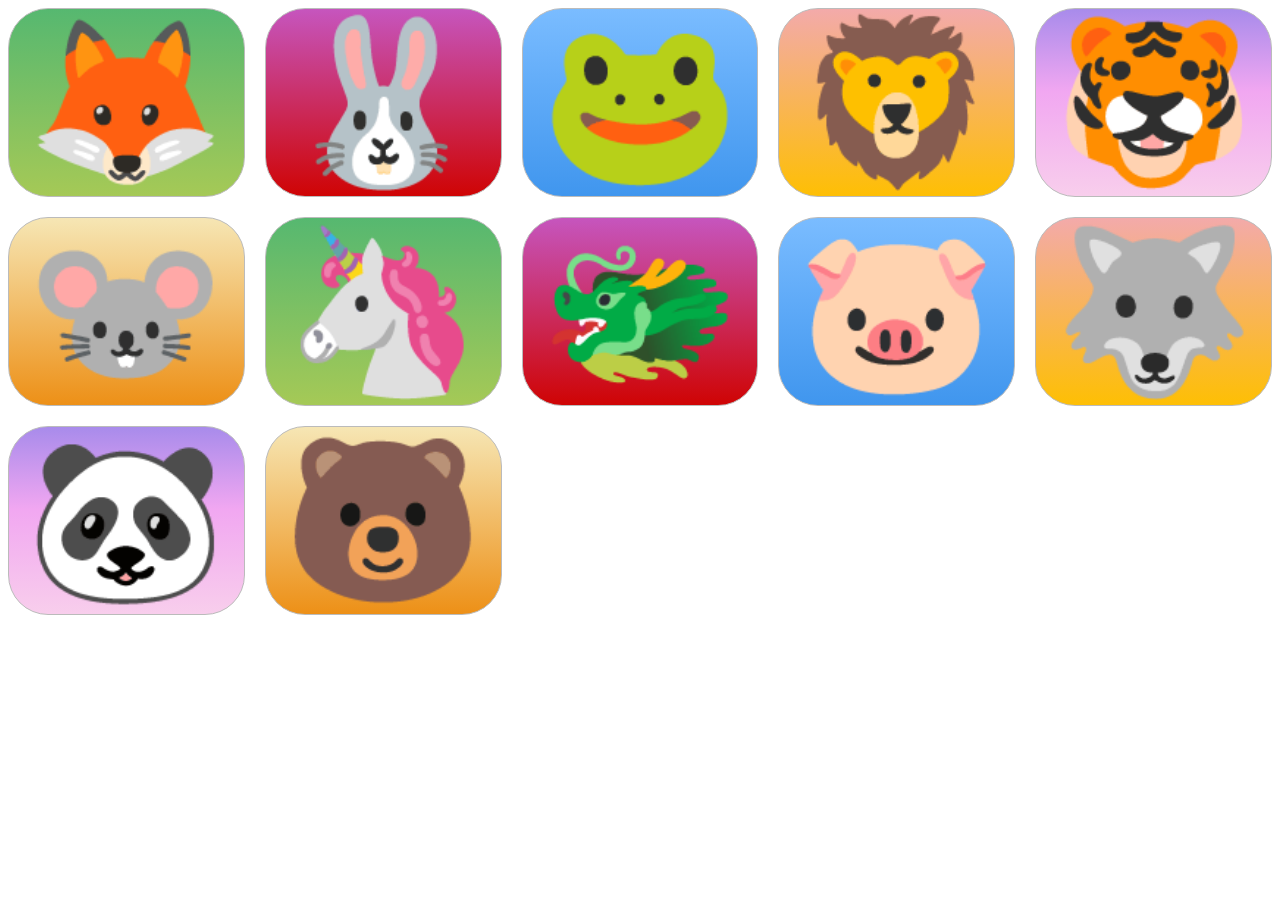
<file: HTML + CSS/files/index.html>
<!DOCTYPE html>
<html>
<head>
  <!-- the below meta tag is default in most modern browsers. however if you have an
  older browser, the emojis may not show up properly. In which case you need this meta
  tag. Read more here: https://teamtreehouse.com/community/meta-charsetutf8-what-does-this-mean-or-what-does-it-do-i-deleted-it-from-the-code-and-nothing-changed -->
  <meta charset="utf-8" >  
  <title>Grid Master</title>
  <link rel="stylesheet" type="text/css" href="./style.css">
</head>
<body>
  <div class="container">
    <div class="zone green">🦊</div>
    <div class="zone red">🐰</div>
    <div class="zone blue">🐸</div>
    <div class="zone yellow">🦁</div>
    <div class="zone purple">🐯</div>
    <div class="zone brown">🐭</div>
    <div class="zone green">🦄</div>
    <div class="zone red">🐲</div>
    <div class="zone blue">🐷</div>
    <div class="zone yellow">🐺</div>
    <div class="zone purple">🐼</div>
    <div class="zone brown">🐻</div>
  </div>
</body>
</html>
</file>
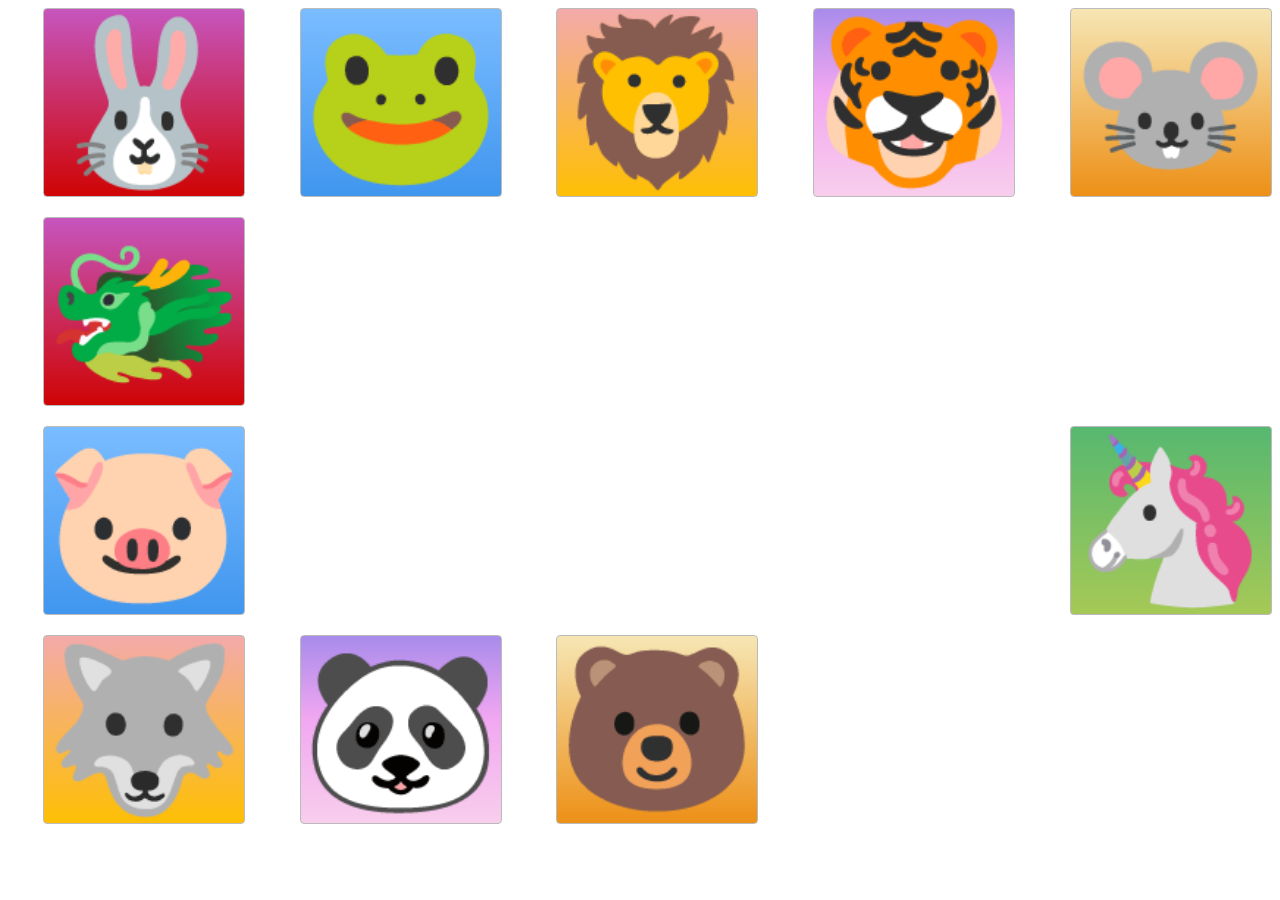
<file: HTML + CSS/files2/index.html>
<!DOCTYPE html>
<html>
<head>
  <title>Grid Master</title>
  <link rel="stylesheet" type="text/css" href="./style.css">
</head>
<body>
  <div class="container">
    <div class="zone green">🦊</div>
    <div class="zone red">🐰</div>
    <div class="zone blue">🐸</div>
    <div class="zone yellow">🦁</div>
    <div class="zone purple">🐯</div>
    <div class="zone brown">🐭</div>
    <div class="zone green">🦄</div>
    <div class="zone red">🐲</div>
    <div class="zone blue">🐷</div>
    <div class="zone yellow">🐺</div>
    <div class="zone purple">🐼</div>
    <div class="zone brown">🐻</div>
  </div>
</body>
</html>
</file>
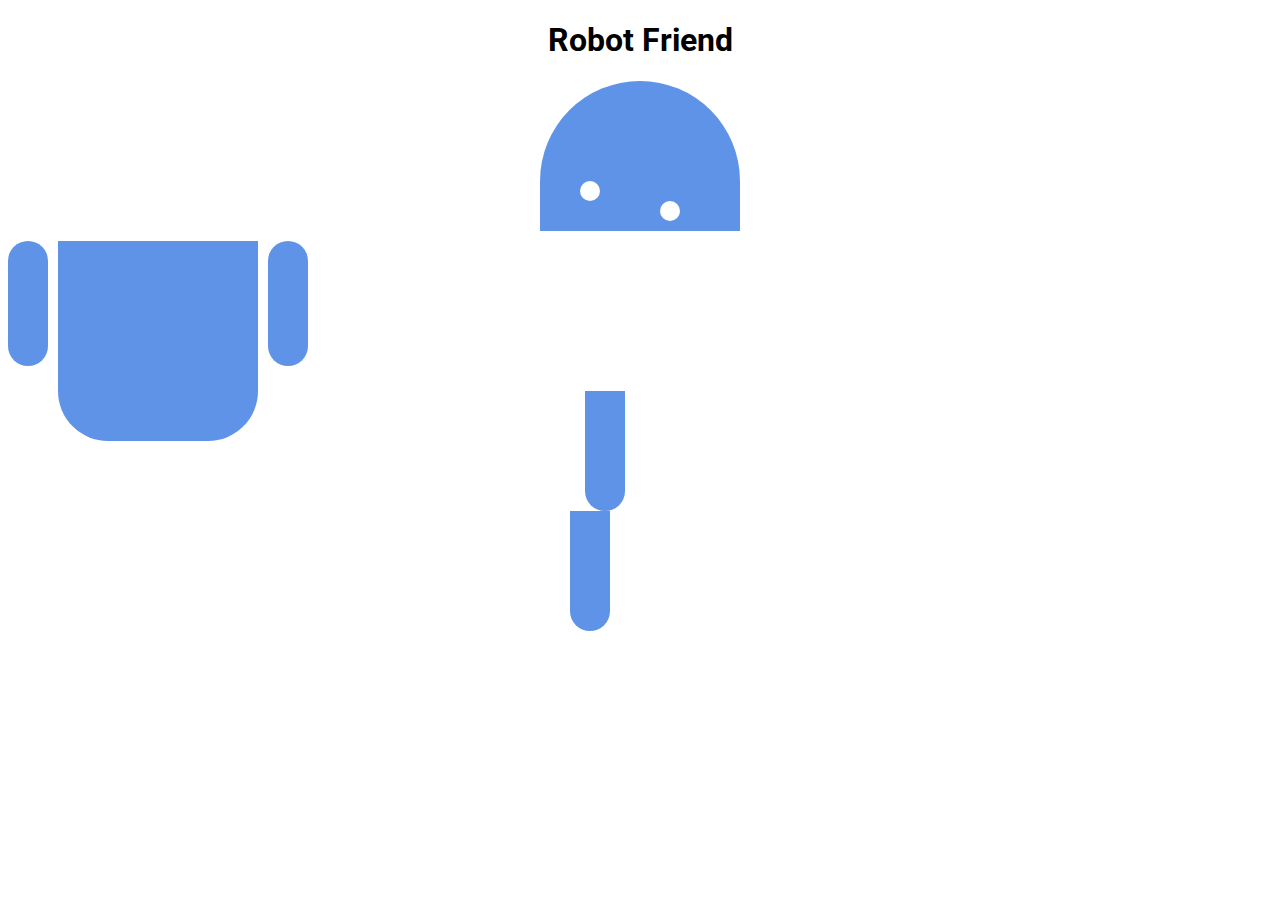
<file: HTML + CSS/Robot/index.html>
<!DOCTYPE html>
<html>
<head>
	<title>RoboPage</title>
	<link rel="stylesheet" type="text/css" href="style.css">
	<link href="https://fonts.googleapis.com/css?family=Roboto" rel="stylesheet">
</head>
<body>
	<h1>Robot Friend</h1>
	<div class="robots">
		<div class="android"> 
			<div class="head"> 
				<div class="eyes"> 
					<div class="left_eye"></div> 
					<div class="right_eye"></div>
				</div> 
			</div> 
			<div class="upper_body"> 
				<div class="left_arm"></div> 
				<div class="torso"></div> 
				<div class="right_arm"></div> 
			</div> 
			<div class="lower_body"> 
				<div class="left_leg"></div> 
				<div class="right_leg"></div> 
			</div> 
		</div>
	</div>
</body>
</html>
</file>
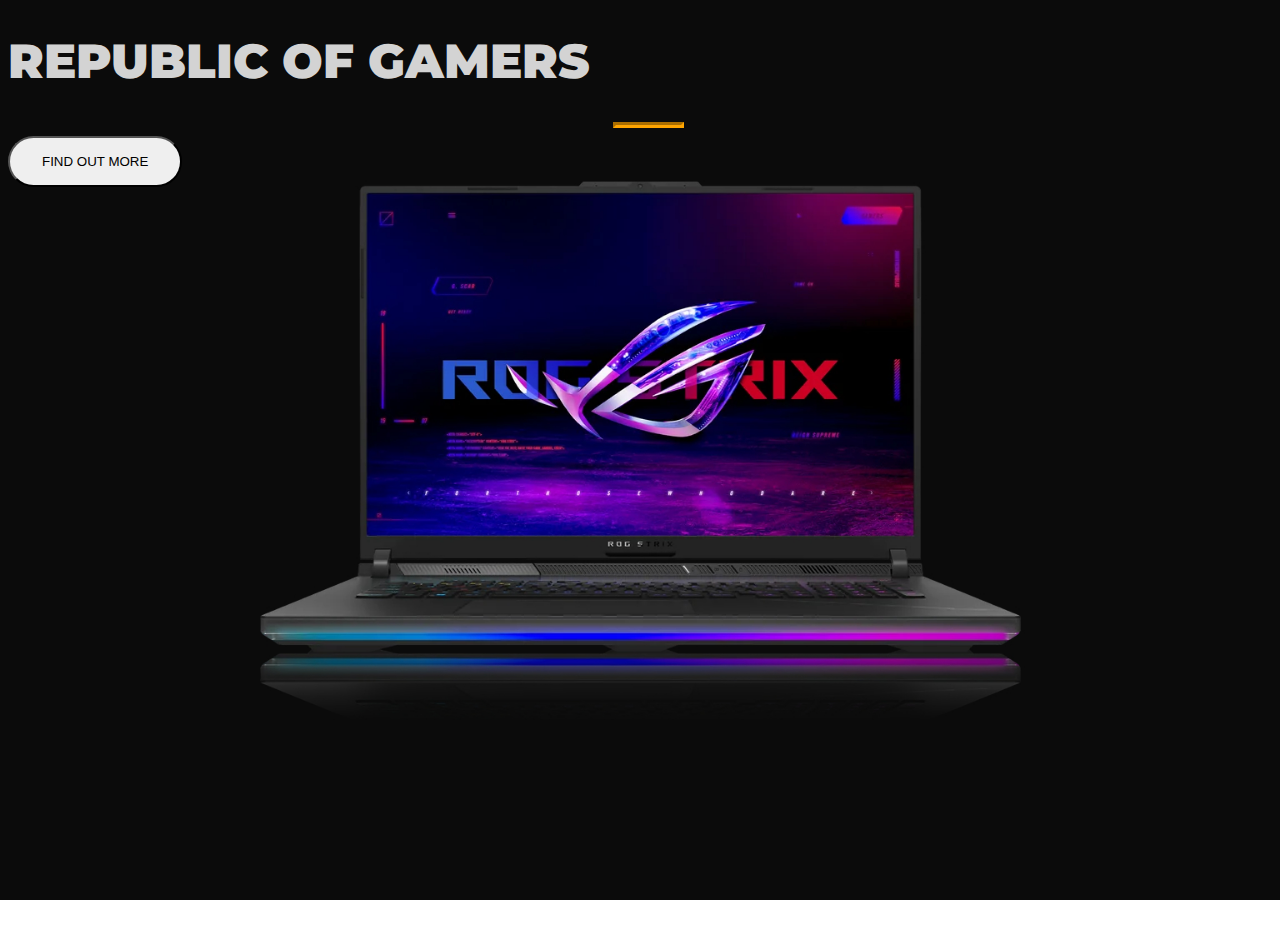
<file: HTML + CSS/startup_files/index.html>
<!DOCTYPE html>
<html>
  <head>
    <title>Startup</title>
    <meta charset="utf-8">
    <meta name="viewport" content="width=device-width, initial-scale=1, shrink-to-fit=no">
    <link rel="preconnect" href="https://fonts.googleapis.com">
    <link rel="preconnect" href="https://fonts.gstatic.com" crossorigin>
    <link href="https://fonts.googleapis.com/css2?family=Montserrat&display=swap" rel="stylesheet">
    <link href="https://cdn.jsdelivr.net/npm/bootstrap@5.3.1/dist/css/bootstrap.min.css" rel="stylesheet" integrity="sha384-4bw+/aepP/YC94hEpVNVgiZdgIC5+VKNBQNGCHeKRQN+PtmoHDEXuppvnDJzQIu9" crossorigin="anonymous">
    <link href="style.css" rel="stylesheet">
  </head>
  <body>
    <div class="container d-flex align-items-end h-100 m-50">
      <div class="row col-lg-12">
        <header class="text-center">
          <h1 class="text-uppercase"><strong>REPUBLIC OF GAMERS</strong></h1>
        </header>
        <section class="text-center col-lg-12">
          <hr>
          <a href="https://rog.asus.com/in/"><button class="btn btn-warning btn-xl">Find Out More</button></a>
        </section>
        <hr id="padding-btm">
      </div>
    </div>
    <script src="https://cdn.jsdelivr.net/npm/bootstrap@5.3.1/dist/js/bootstrap.bundle.min.js" integrity="sha384-HwwvtgBNo3bZJJLYd8oVXjrBZt8cqVSpeBNS5n7C8IVInixGAoxmnlMuBnhbgrkm" crossorigin="anonymous"></script>
  </body>
</html>
</file>
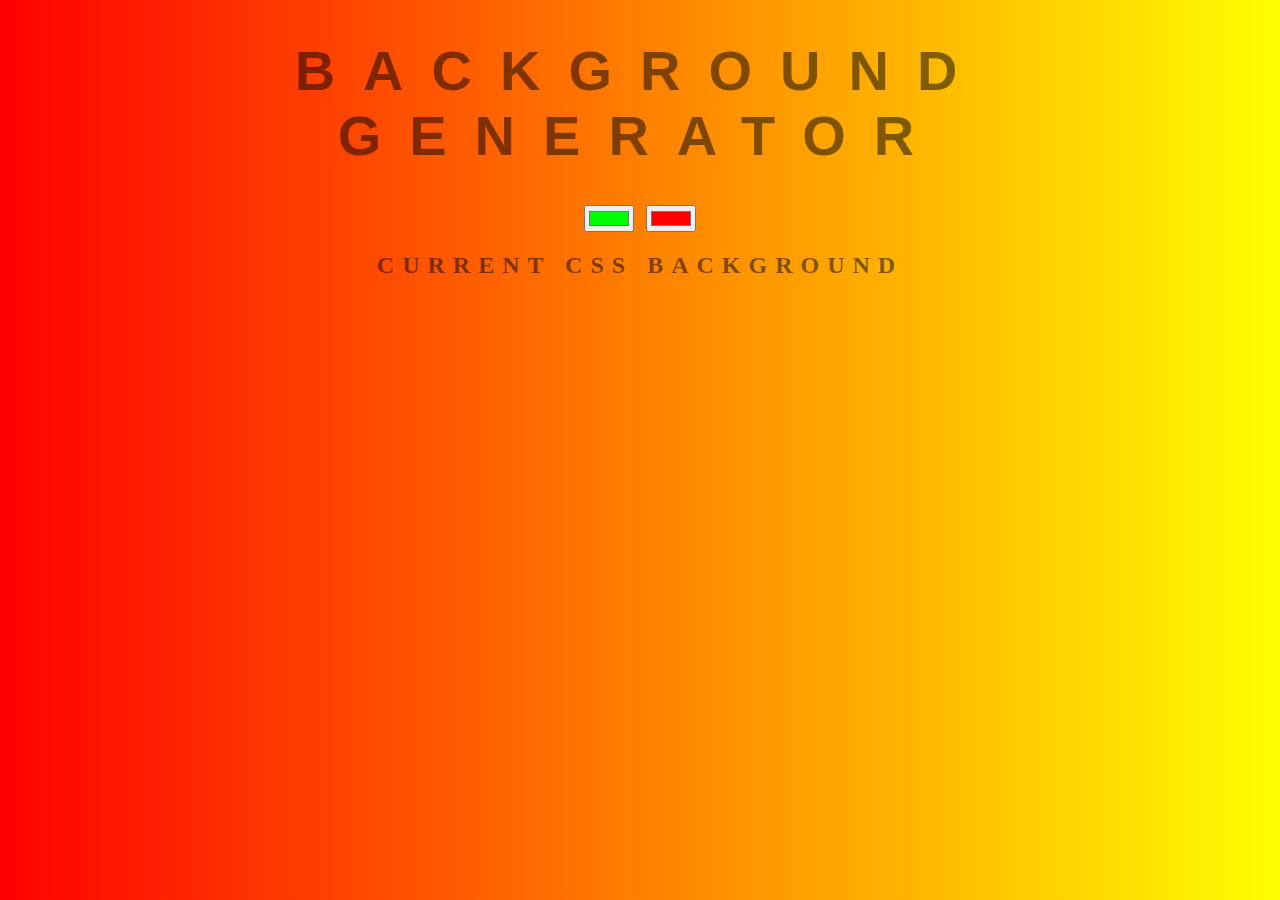
<file: JS/backgroundgenerator/index.html>
<!DOCTYPE html>
<html>
<head>
	<title>Gradient Background</title>
	<link rel="stylesheet" type="text/css" href="style.css">
</head>
<body id="gradient">
	<h1>Background Generator</h1>
	<input class="color1" type="color" name="color1" value="#00ff00">
	<input class="color2" type="color" name="color2" value="#ff0000">
	<h2>Current CSS Background</h2>
	<h3></h3>
	<script type="text/javascript" src="script.js"></script>
</body>
</html>
</file>
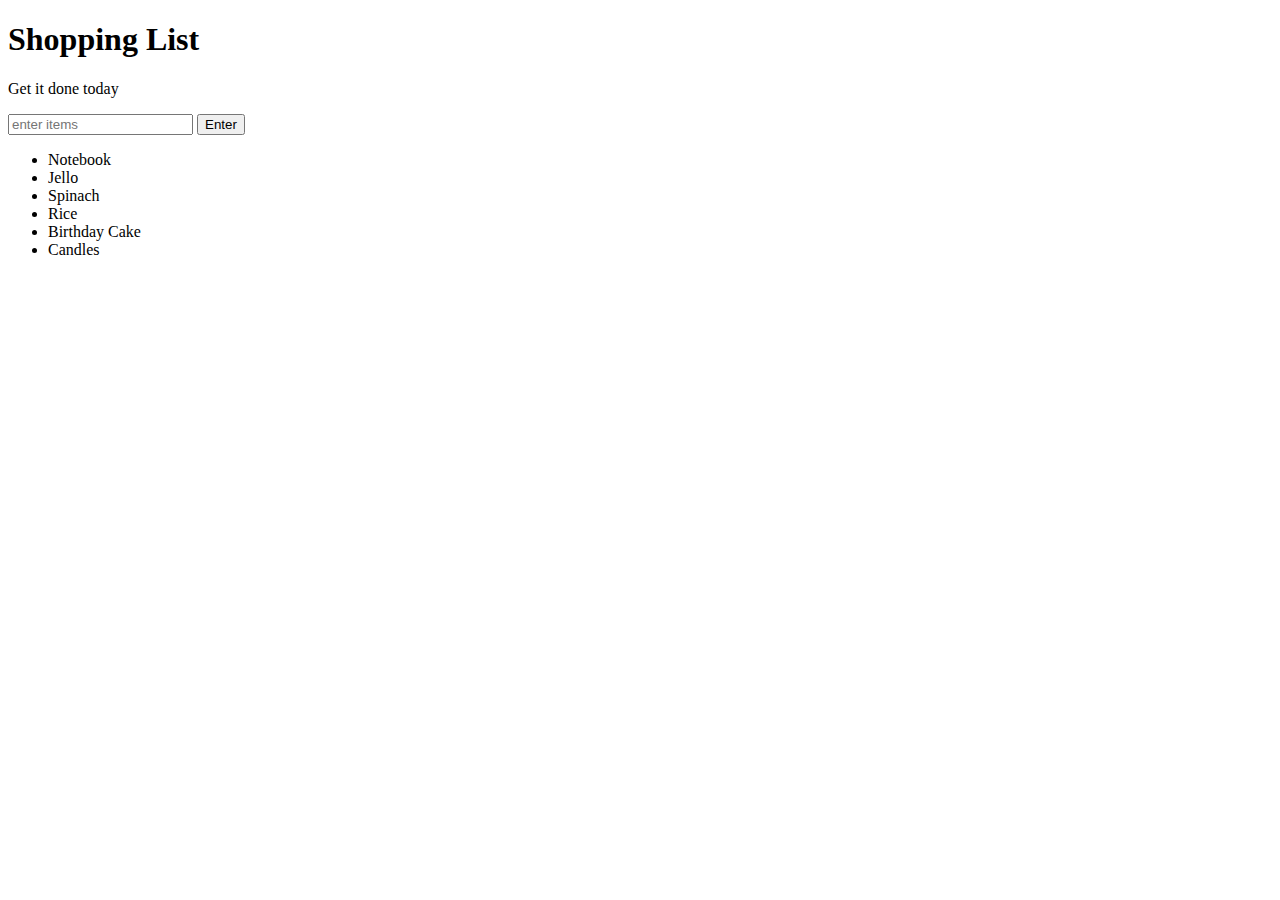
<file: JS/domevents/index.html>
<!DOCTYPE html>
<html>
<head>
	<title>Javascript + DOM</title>
	<link rel="stylesheet" type="text/css" href="style.css">
</head>
<body>
	<h1>Shopping List</h1>
	<p id="first">Get it done today</p>
	<input id="userinput" type="text" placeholder="enter items">
	<button id="enter">Enter</button>
	<ul>
		<li>Notebook</li>
		<li>Jello</li>
		<li>Spinach</li>
		<li>Rice</li>
		<li>Birthday Cake</li>
		<li>Candles</li>
	</ul>
	<script type="text/javascript" src="script.js"></script>
</body>
</html>
</file>
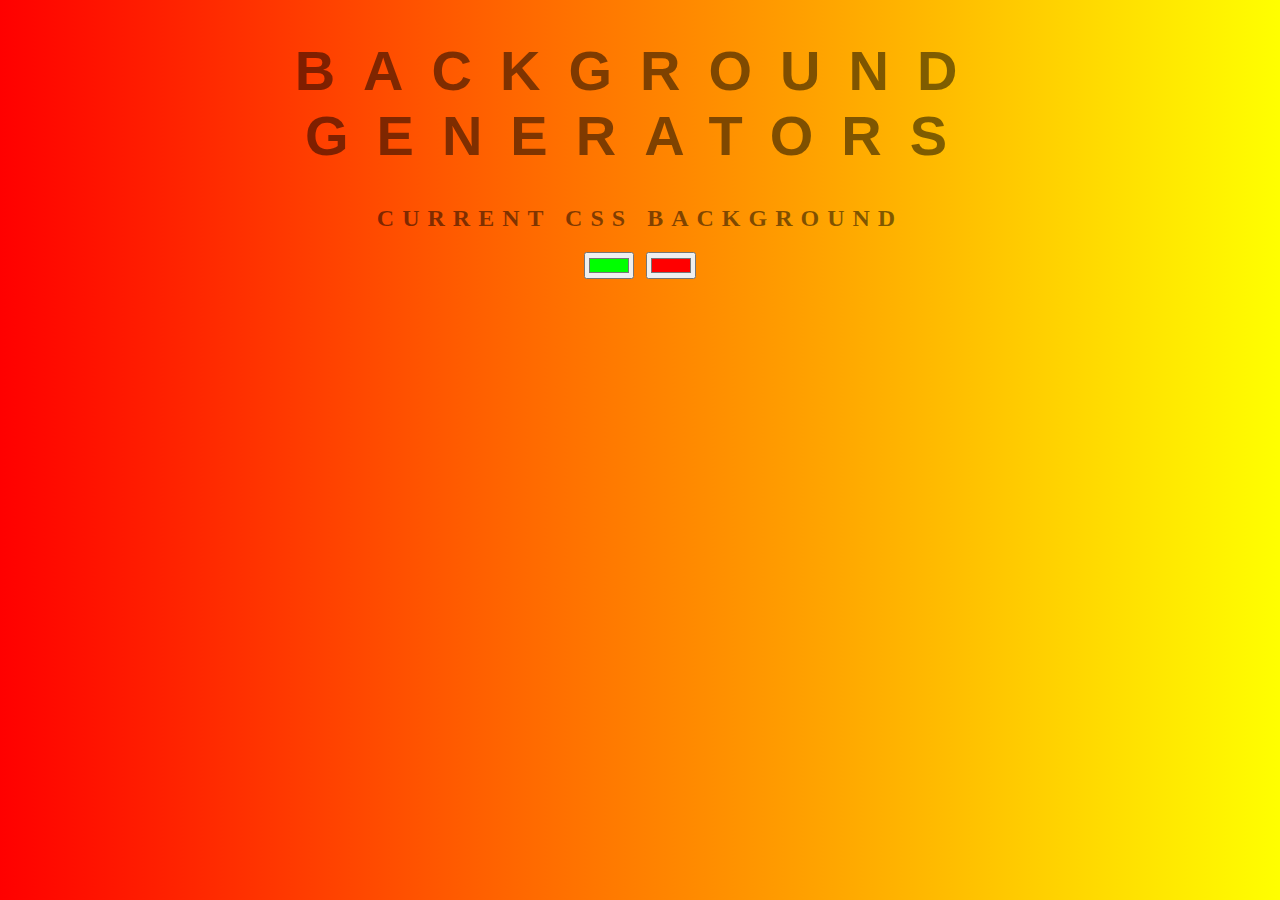
<file: JS/exercise8/index.html>
<!DOCTYPE html>
<html>
<head>
    <meta charset="utf-8">
    <meta name="viewport" content="width=device-width, initial-scale=1">
    <link rel="stylesheet" type="text/css" href="style.css">
    <title>Gradient Backgrounds</title>
</head>
<body>
    <h1>Background Generators</h1>
    <h2>Current CSS Background</h2>
    <input type="color" class="color1" name="color1" value="#00ff00">
    <input type="color" class="color2" name="color2" value="#ff0000">
    <h3></h3>
    <script type="text/javascript" src="script.js"></script>
</body>
</html>
</file>
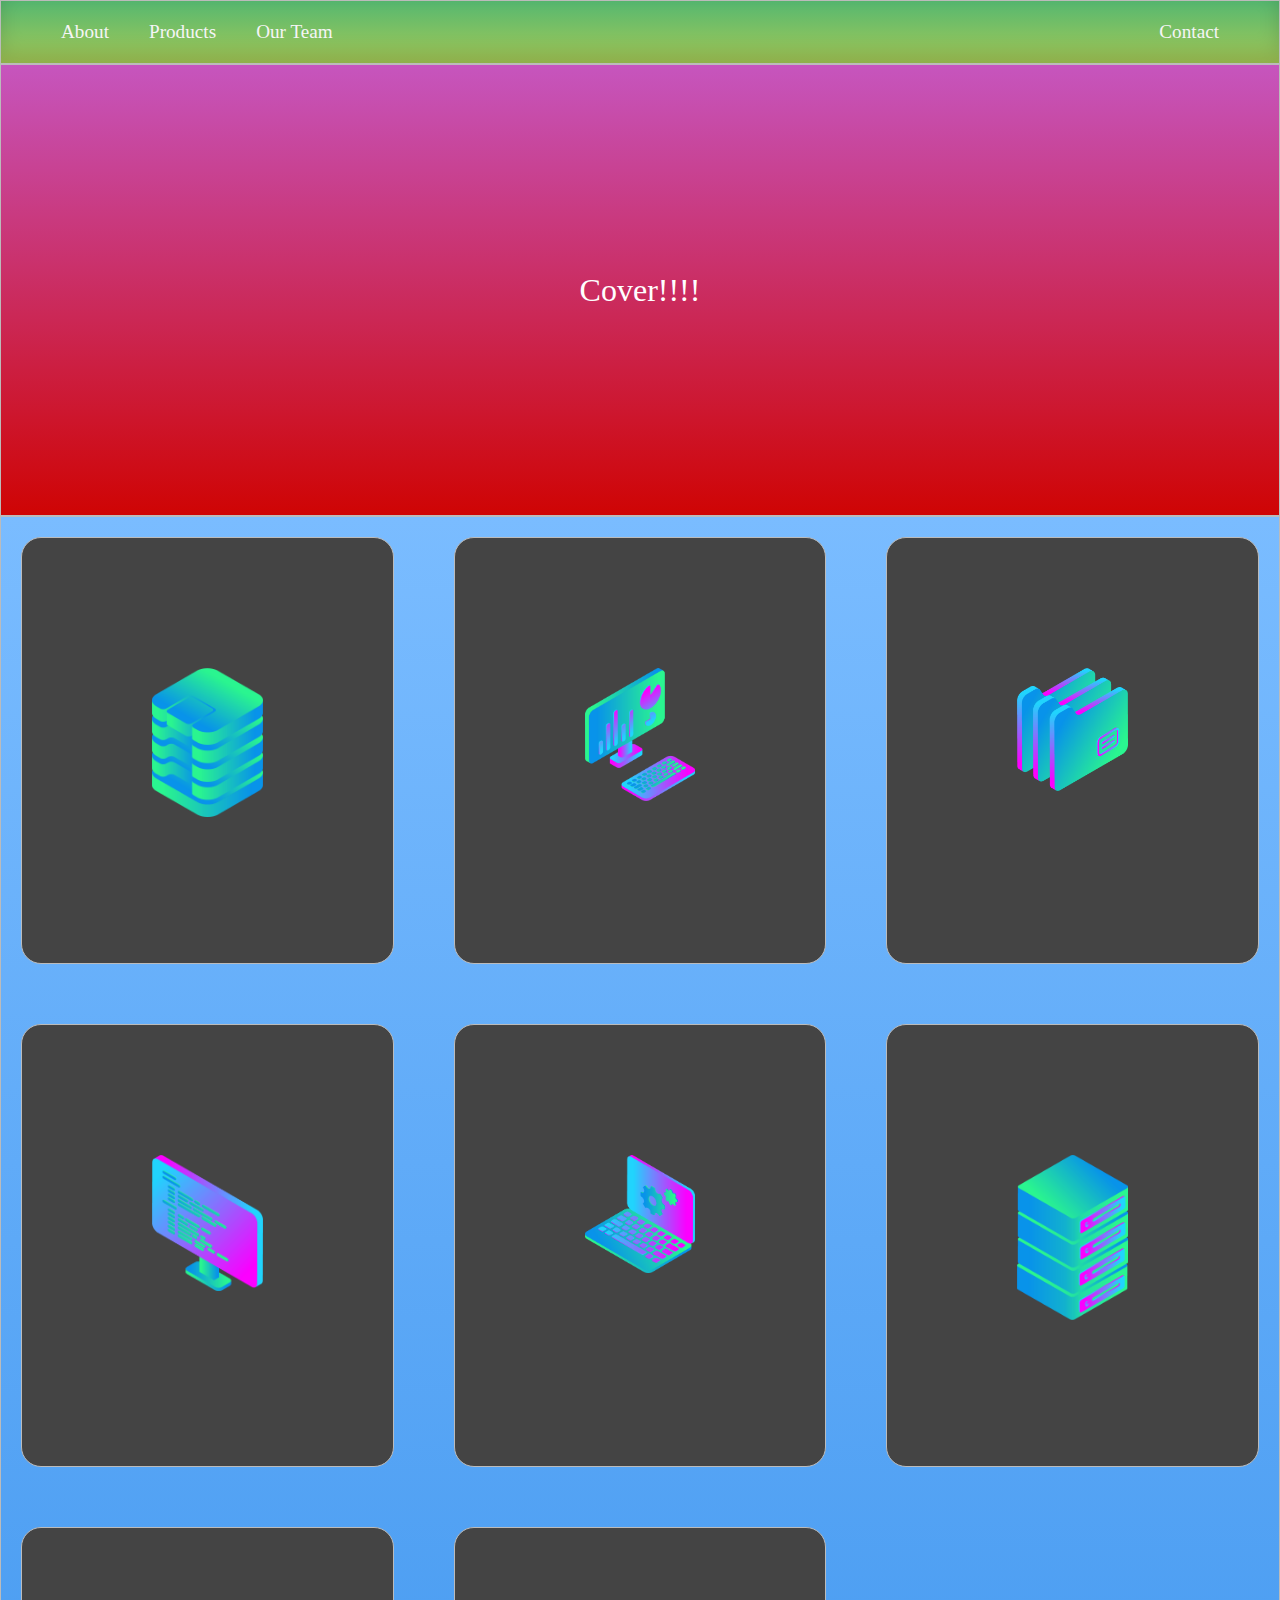
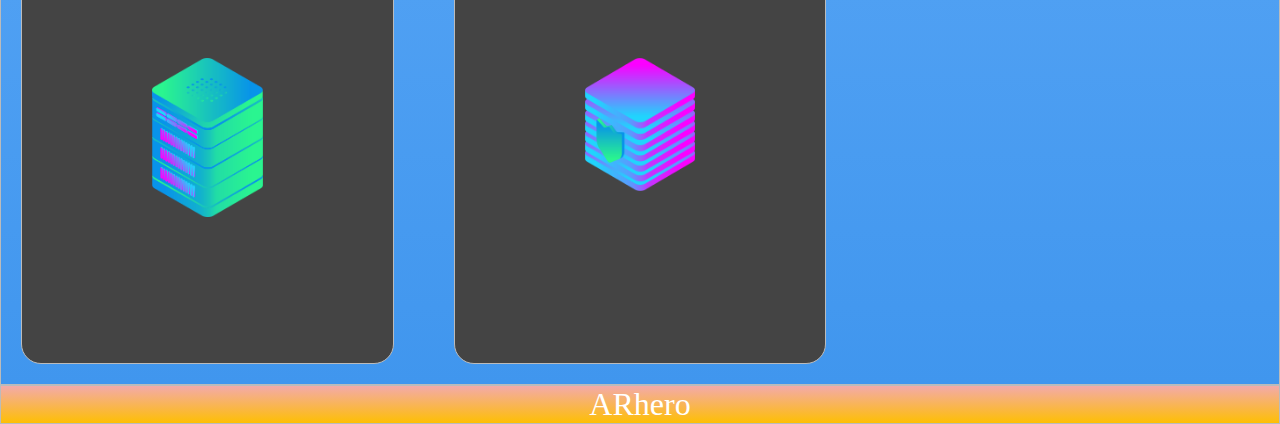
<file: HTML + CSS/project-start/project-start/index.html>
<!DOCTYPE html>
<html>
<head>
  <title>Layout Master</title>
  <link rel="stylesheet" type="text/css" href="./style.css">
</head>
<body>
  <nav class="zone green">
    <ul class="main-nav">
      <li><a href="#">About</a></li>
      <li><a href="#">Products</a></li>
      <li><a href="#">Our Team</a></li>
      <li class="push"><a href="#">Contact</a></li>
    </ul>
  </nav>
  <div class="container zone red">Cover!!!!</div>
  <div class="zone blue grid-wrapper">
    <div class="box zone"><img src="img/data_storage_2_2.png"></div>
    <div class="box zone"><img src="img/desktop_analytics_2.png"></div>
    <div class="box zone"><img src="img/files_2.png"></div>
    <div class="box zone"><img src="img/monitor_coding_2.png"></div>
    <div class="box zone"><img src="img/monitor_settings_2.png"></div>
    <div class="box zone"><img src="img/server_2_2.png"></div>
    <div class="box zone"><img src="img/server_3.png"></div>
    <div class="box zone"><img src="img/server_safe_2.png"></div>
  </div>
  <footer class="zone yellow">ARhero</footer>
</body>
</html>
</file>
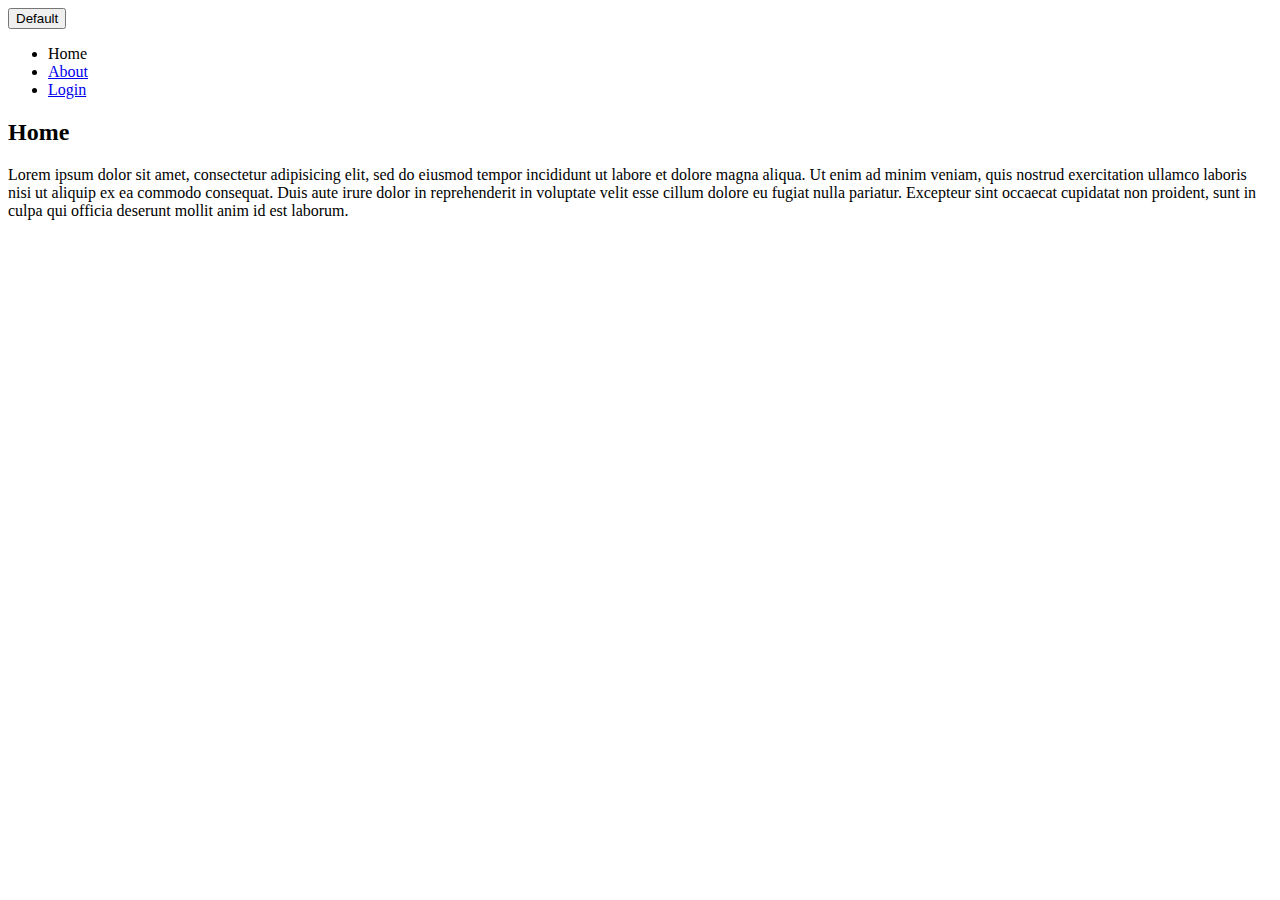
<file: HTML + CSS/MyFirstWebsite/resources/project_files/index.html>
<!DOCTYPE html>
<html>
<head>
  <title>My first website!</title>
</head>
<body>
  <button class="btn btn-primary">Default</button>
  <header>
    <nav>
      <ul>
        <li>Home</li>
        <li><a href="about.html">About</a></li>
        <li><a href="login.html">Login</a></li>
      </ul>
    </nav>
  </header>
  <section>
    <h2>Home</h2>
    <p>Lorem ipsum dolor sit amet, consectetur adipisicing elit, sed do eiusmod
    tempor incididunt ut labore et dolore magna aliqua. Ut enim ad minim veniam,
    quis nostrud exercitation ullamco laboris nisi ut aliquip ex ea commodo
    consequat. Duis aute irure dolor in reprehenderit in voluptate velit esse
    cillum dolore eu fugiat nulla pariatur. Excepteur sint occaecat cupidatat non
    proident, sunt in culpa qui officia deserunt mollit anim id est laborum.</p>
  </section>
</body>
</html>
</file>
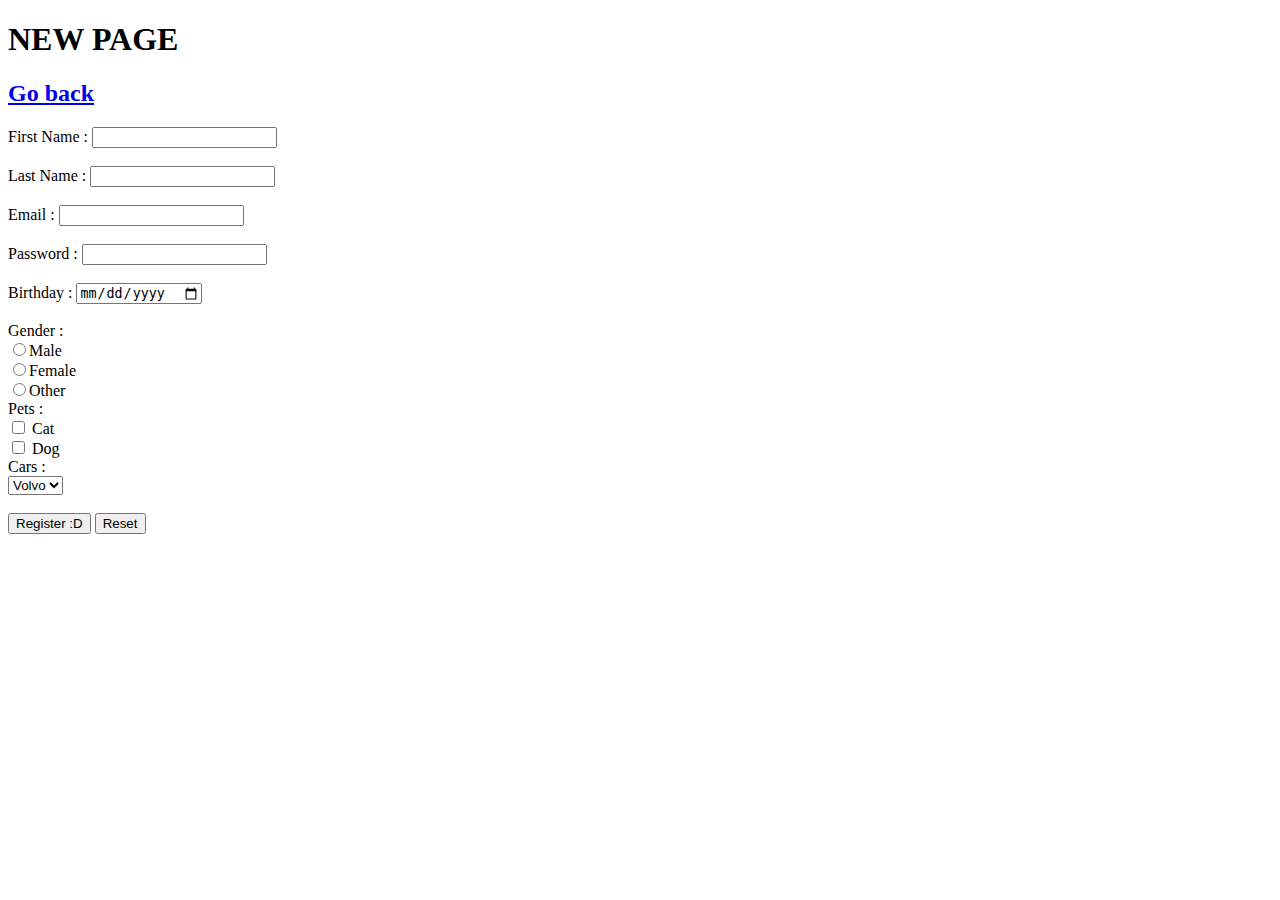
<file: HTML + CSS/MyFirstWebsite/SecondPageToFirstWebsite.html>
<!DOCTYPE html>
<html>
<head>
	<meta charset="utf-8">
	<meta name="viewport" content="width=device-width, initial-scale=1">
	<title>Second Page</title>
</head>
<body>
<h1>NEW PAGE</h1>
<a href="MyFirstWebsite.html">
	<h2>Go back</h2>
</a>

<form>
	First Name : <input type="text" name="fname"><br><br>
	Last Name : <input type="text" name="lname"><br><br>
	Email : <input type="email" name="email" required><br><br>
	Password : <input type="password" name="pass" required minlength="4"><br><br>
	Birthday : <input type="date" name="bday"><br><br>
	Gender : <br>
	<input type="radio" name="gender" value="male">Male<br>
	<input type="radio" name="gender" value="female">Female<br>
	<input type="radio" name="gender" value="other">Other<br>
	Pets : <br>
	<input type="checkbox" name="cat"> Cat<br>
	<input type="checkbox" name="dog"> Dog<br>
	Cars : <br>
	<select name="cars">
		<option value="volvo">Volvo</option>
		<option value="audi">Audi</option>
	</select><br><br>
	<input type="submit" value="Register :D">
	<input type="reset" name="reset">
</form>

</body>
</html>
</file>
<file: HTML + CSS/files/style.css>
.container {
    display: grid;
    grid-gap: 20px;
    grid-template-columns: repeat(auto-fill, minmax(200px, 1fr));
    grid-template-rows: 1fr;
}
.zone {
    cursor:pointer;
    display:inline-block;
    text-align: center;
    font-size:10em;
    border-radius:40px;
    border:1px solid #bbb;
    transition: all 0.3s linear;
}

.zone:hover {
    -webkit-box-shadow:rgba(0,0,0,0.8) 0px 5px 15px, inset rgba(0,0,0,0.15) 0px -10px 20px;
    -moz-box-shadow:rgba(0,0,0,0.8) 0px 5px 15px, inset rgba(0,0,0,0.15) 0px -10px 20px;
    -o-box-shadow:rgba(0,0,0,0.8) 0px 5px 15px, inset rgba(0,0,0,0.15) 0px -10px 20px;
    box-shadow:rgba(0,0,0,0.8) 0px 5px 15px, inset rgba(0,0,0,0.15) 0px -10px 20px;
}


/*https://paulund.co.uk/how-to-create-shiny-css-buttons*/
/***********************************************************************
 *  Green Background
 **********************************************************************/
.green{
    background: #56B870; /* Old browsers */
    background: -moz-linear-gradient(top, #56B870 0%, #a5c956 100%); /* FF3.6+ */
    background: -webkit-gradient(linear, left top, left bottom, color-stop(0%,#56B870), color-stop(100%,#a5c956)); /* Chrome,Safari4+ */
    background: -webkit-linear-gradient(top, #56B870 0%,#a5c956 100%); /* Chrome10+,Safari5.1+ */
    background: -o-linear-gradient(top, #56B870 0%,#a5c956 100%); /* Opera 11.10+ */
    background: -ms-linear-gradient(top, #56B870 0%,#a5c956 100%); /* IE10+ */
    background: linear-gradient(top, #56B870 0%,#a5c956 100%); /* W3C */
}

/***********************************************************************
 *  Red Background
 **********************************************************************/
.red{
    background: #C655BE; /* Old browsers */
    background: -moz-linear-gradient(top, #C655BE 0%, #cf0404 100%); /* FF3.6+ */
    background: -webkit-gradient(linear, left top, left bottom, color-stop(0%,#C655BE), color-stop(100%,#cf0404)); /* Chrome,Safari4+ */
    background: -webkit-linear-gradient(top, #C655BE 0%,#cf0404 100%); /* Chrome10+,Safari5.1+ */
    background: -o-linear-gradient(top, #C655BE 0%,#cf0404 100%); /* Opera 11.10+ */
    background: -ms-linear-gradient(top, #C655BE 0%,#cf0404 100%); /* IE10+ */
    background: linear-gradient(top, #C655BE 0%,#cf0404 100%); /* W3C */
}

/***********************************************************************
 *  Yellow Background
 **********************************************************************/
.yellow{
    background: #F3AAAA; /* Old browsers */
    background: -moz-linear-gradient(top, #F3AAAA 0%, #febf04 100%); /* FF3.6+ */
    background: -webkit-gradient(linear, left top, left bottom, color-stop(0%,#F3AAAA), color-stop(100%,#febf04)); /* Chrome,Safari4+ */
    background: -webkit-linear-gradient(top, #F3AAAA 0%,#febf04 100%); /* Chrome10+,Safari5.1+ */
    background: -o-linear-gradient(top, #F3AAAA 0%,#febf04 100%); /* Opera 11.10+ */
    background: -ms-linear-gradient(top, #F3AAAA 0%,#febf04 100%); /* IE10+ */
    background: linear-gradient(top, #F3AAAA 0%,#febf04 100%); /* W3C */
}

/***********************************************************************
 *  Blue Background
 **********************************************************************/
.blue{
    background: #7abcff; /* Old browsers */
    background: -moz-linear-gradient(top, #7abcff 0%, #60abf8 44%, #4096ee 100%); /* FF3.6+ */
    background: -webkit-gradient(linear, left top, left bottom, color-stop(0%,#7abcff), color-stop(44%,#60abf8), color-stop(100%,#4096ee)); /* Chrome,Safari4+ */
    background: -webkit-linear-gradient(top, #7abcff 0%,#60abf8 44%,#4096ee 100%); /* Chrome10+,Safari5.1+ */
    background: -o-linear-gradient(top, #7abcff 0%,#60abf8 44%,#4096ee 100%); /* Opera 11.10+ */
    background: -ms-linear-gradient(top, #7abcff 0%,#60abf8 44%,#4096ee 100%); /* IE10+ */
    background: linear-gradient(top, #7abcff 0%,#60abf8 44%,#4096ee 100%); /* W3C */
}

/***********************************************************************
 *  Purple Background
 **********************************************************************/
.purple {
    background: #A88BEB; /* Old browsers */
    background: -moz-linear-gradient(top, #A88BEB 0%, #F1A7F1 44%, #F8CEEC 100%); /* FF3.6+ */
    background: -webkit-gradient(linear, left top, left bottom, color-stop(0%,#A88BEB), color-stop(44%,#F1A7F1), color-stop(100%,#F8CEEC)); /* Chrome,Safari4+ */
    background: -webkit-linear-gradient(top, #A88BEB 0%,#F1A7F1 44%,#F8CEEC 100%); /* Chrome10+,Safari5.1+ */
    background: -o-linear-gradient(top, #A88BEB 0%,#F1A7F1 44%,#F8CEEC 100%); /* Opera 11.10+ */
    background: -ms-linear-gradient(top, #A88BEB 0%,#F1A7F1 44%,#F8CEEC 100%); /* IE10+ */
    background: linear-gradient(top, #A88BEB 0%,#F1A7F1 44%,#F8CEEC 100%); /* W3C */
}

/***********************************************************************
 *  Brown Background
 **********************************************************************/
.brown {
    background: #f6e6b4; /* Old browsers */
    background: -moz-linear-gradient(top, #f6e6b4 0%, #ed9017 100%); /* FF3.6+ */
    background: -webkit-gradient(linear, left top, left bottom, color-stop(0%,#f6e6b4), color-stop(100%,#ed9017)); /* Chrome,Safari4+ */
    background: -webkit-linear-gradient(top, #f6e6b4 0%,#ed9017 100%); /* Chrome10+,Safari5.1+ */
    background: -o-linear-gradient(top, #f6e6b4 0%,#ed9017 100%); /* Opera 11.10+ */
    background: -ms-linear-gradient(top, #f6e6b4 0%,#ed9017 100%); /* IE10+ */
    background: linear-gradient(top, #f6e6b4 0%,#ed9017 100%); /* W3C */
    filter: progid:DXImageTransform.Microsoft.gradient( startColorstr='#f6e6b4', endColorstr='#ed9017',GradientType=0 ); /* IE6-9 */
}
</file>
<file: HTML + CSS/files2/style.css>
.container {
    display: grid;
    grid-gap: 20px;
    grid-template-columns: 300px 300px 300px;
    grid-template-columns: 300px 300px 300px;
    grid-template-columns: 300px 300px 1fr;
    grid-template-columns: 300px 1fr 1fr;
    grid-template-columns: 1fr 1fr 1fr;
    grid-template-columns: repeat(3, 1fr); /*how many times to repeat what*/
    grid-template-columns: auto 1fr 1fr; /*auto = max size of content*/
    grid-template-rows: 1fr 1fr 1fr;
    grid-template-columns: repeat(auto-fill, 200px); /*don't care how many columns. Just figure it out for me. show how you can change sizing of page*/
    grid-template-columns: repeat(auto-fill, minmax(200px, 1fr));
    justify-items: end;
    align-items: end;
}

.green {
    grid-column: span 2; /*high number will cause it to create extra grids even if we didn't tell it*/
    grid-row: span 2;
    grid-column-start: 2;
    grid-column-end: 4;
    grid-column: 2 / 4;
    grid-column: 2 / -1; /* span it to the last track */
    grid-row: 2 / -1; /*but you need to define rows in the container*/
    justify-self: end;
    align-self: end;
}

.zone {
    cursor:pointer;
    /*display:inline-block;*/
    text-align: center;
    font-size:10em;
    border-radius:4px;
    border:1px solid #bbb;
    transition: all 0.3s linear;
}

.zone:hover {
    -webkit-box-shadow:rgba(0,0,0,0.8) 0px 5px 15px, inset rgba(0,0,0,0.15) 0px -10px 20px;
    -moz-box-shadow:rgba(0,0,0,0.8) 0px 5px 15px, inset rgba(0,0,0,0.15) 0px -10px 20px;
    -o-box-shadow:rgba(0,0,0,0.8) 0px 5px 15px, inset rgba(0,0,0,0.15) 0px -10px 20px;
    box-shadow:rgba(0,0,0,0.8) 0px 5px 15px, inset rgba(0,0,0,0.15) 0px -10px 20px;
}


/*https://paulund.co.uk/how-to-create-shiny-css-buttons*/
/***********************************************************************
 *  Green Background
 **********************************************************************/
.green{
    background: #56B870; /* Old browsers */
    background: -moz-linear-gradient(top, #56B870 0%, #a5c956 100%); /* FF3.6+ */
    background: -webkit-gradient(linear, left top, left bottom, color-stop(0%,#56B870), color-stop(100%,#a5c956)); /* Chrome,Safari4+ */
    background: -webkit-linear-gradient(top, #56B870 0%,#a5c956 100%); /* Chrome10+,Safari5.1+ */
    background: -o-linear-gradient(top, #56B870 0%,#a5c956 100%); /* Opera 11.10+ */
    background: -ms-linear-gradient(top, #56B870 0%,#a5c956 100%); /* IE10+ */
    background: linear-gradient(top, #56B870 0%,#a5c956 100%); /* W3C */
}

/***********************************************************************
 *  Red Background
 **********************************************************************/
.red{
    background: #C655BE; /* Old browsers */
    background: -moz-linear-gradient(top, #C655BE 0%, #cf0404 100%); /* FF3.6+ */
    background: -webkit-gradient(linear, left top, left bottom, color-stop(0%,#C655BE), color-stop(100%,#cf0404)); /* Chrome,Safari4+ */
    background: -webkit-linear-gradient(top, #C655BE 0%,#cf0404 100%); /* Chrome10+,Safari5.1+ */
    background: -o-linear-gradient(top, #C655BE 0%,#cf0404 100%); /* Opera 11.10+ */
    background: -ms-linear-gradient(top, #C655BE 0%,#cf0404 100%); /* IE10+ */
    background: linear-gradient(top, #C655BE 0%,#cf0404 100%); /* W3C */
}

/***********************************************************************
 *  Yellow Background
 **********************************************************************/
.yellow{
    background: #F3AAAA; /* Old browsers */
    background: -moz-linear-gradient(top, #F3AAAA 0%, #febf04 100%); /* FF3.6+ */
    background: -webkit-gradient(linear, left top, left bottom, color-stop(0%,#F3AAAA), color-stop(100%,#febf04)); /* Chrome,Safari4+ */
    background: -webkit-linear-gradient(top, #F3AAAA 0%,#febf04 100%); /* Chrome10+,Safari5.1+ */
    background: -o-linear-gradient(top, #F3AAAA 0%,#febf04 100%); /* Opera 11.10+ */
    background: -ms-linear-gradient(top, #F3AAAA 0%,#febf04 100%); /* IE10+ */
    background: linear-gradient(top, #F3AAAA 0%,#febf04 100%); /* W3C */
}

/***********************************************************************
 *  Blue Background
 **********************************************************************/
.blue{
    background: #7abcff; /* Old browsers */
    background: -moz-linear-gradient(top, #7abcff 0%, #60abf8 44%, #4096ee 100%); /* FF3.6+ */
    background: -webkit-gradient(linear, left top, left bottom, color-stop(0%,#7abcff), color-stop(44%,#60abf8), color-stop(100%,#4096ee)); /* Chrome,Safari4+ */
    background: -webkit-linear-gradient(top, #7abcff 0%,#60abf8 44%,#4096ee 100%); /* Chrome10+,Safari5.1+ */
    background: -o-linear-gradient(top, #7abcff 0%,#60abf8 44%,#4096ee 100%); /* Opera 11.10+ */
    background: -ms-linear-gradient(top, #7abcff 0%,#60abf8 44%,#4096ee 100%); /* IE10+ */
    background: linear-gradient(top, #7abcff 0%,#60abf8 44%,#4096ee 100%); /* W3C */
}

/***********************************************************************
 *  Purple Background
 **********************************************************************/
.purple {
    background: #A88BEB; /* Old browsers */
    background: -moz-linear-gradient(top, #A88BEB 0%, #F1A7F1 44%, #F8CEEC 100%); /* FF3.6+ */
    background: -webkit-gradient(linear, left top, left bottom, color-stop(0%,#A88BEB), color-stop(44%,#F1A7F1), color-stop(100%,#F8CEEC)); /* Chrome,Safari4+ */
    background: -webkit-linear-gradient(top, #A88BEB 0%,#F1A7F1 44%,#F8CEEC 100%); /* Chrome10+,Safari5.1+ */
    background: -o-linear-gradient(top, #A88BEB 0%,#F1A7F1 44%,#F8CEEC 100%); /* Opera 11.10+ */
    background: -ms-linear-gradient(top, #A88BEB 0%,#F1A7F1 44%,#F8CEEC 100%); /* IE10+ */
    background: linear-gradient(top, #A88BEB 0%,#F1A7F1 44%,#F8CEEC 100%); /* W3C */
}

/***********************************************************************
 *  Brown Background
 **********************************************************************/
.brown {
    background: #f6e6b4; /* Old browsers */
    background: -moz-linear-gradient(top, #f6e6b4 0%, #ed9017 100%); /* FF3.6+ */
    background: -webkit-gradient(linear, left top, left bottom, color-stop(0%,#f6e6b4), color-stop(100%,#ed9017)); /* Chrome,Safari4+ */
    background: -webkit-linear-gradient(top, #f6e6b4 0%,#ed9017 100%); /* Chrome10+,Safari5.1+ */
    background: -o-linear-gradient(top, #f6e6b4 0%,#ed9017 100%); /* Opera 11.10+ */
    background: -ms-linear-gradient(top, #f6e6b4 0%,#ed9017 100%); /* IE10+ */
    background: linear-gradient(top, #f6e6b4 0%,#ed9017 100%); /* W3C */
    filter: progid:DXImageTransform.Microsoft.gradient( startColorstr='#f6e6b4', endColorstr='#ed9017',GradientType=0 ); /* IE6-9 */
}
</file>
<file: HTML + CSS/Robot/style.css>
h1 {
	text-align: center;
	font-family: 'Roboto', sans-serif;
}

.robots {
}

.head, 
.left_arm, 
.torso, 
.right_arm, 
.left_leg, 
.right_leg {
	 background-color: #5f93e8;
}

.head { 
	width: 200px; 
	margin: 0 auto; 
	height: 150px; 
	border-radius: 200px 200px 0 0; 
	margin-bottom: 10px;
} 

.eyes {
	
}

.head:hover {
	width: 300px;
    transition: 1s ease-in-out;
}

.upper_body { 
	width: 300px; 
	height: 150px;
	display: flex; 
} 

.left_arm, .right_arm { 
	width: 40px; 
	height: 125px;
	border-radius: 100px; 
} 

.left_arm { 
	margin-right: 10px; 
} 

.right_arm { 
	margin-left: 10px; 
} 

.torso { 
	width: 200px; 
	height: 200px;
	border-radius: 0 0 50px 50px; 
} 

.lower_body { 
	width: 200px; 
	height: 200px;
	/* This is another useful property. Hmm what do you think it does?*/
	margin: 0 auto;

} 

.left_leg, .right_leg { 
	width: 40px; 
	height: 120px;
	border-radius: 0 0 100px 100px; 
} 

.left_leg { 
	margin-left: 45px; 
} 

.left_leg:hover {
	-webkit-transform: rotate(20deg);
    -moz-transform: rotate(20deg);
    -o-transform: rotate(20deg);
    -ms-transform: rotate(20deg);
    transform: rotate(20deg);
}

.right_leg { 
	margin-left: 30px; 
}

.left_eye, .right_eye { 
	width: 20px; 
	height: 20px; 
	border-radius: 15px; 
	background-color: white;  
} 

.left_eye { 
	/* These properties are new and you haven't encountered
	in this course. Check out CSS Tricks to see what it does! */
	position: relative; 
	top: 100px; 
	left: 40px; 
} 

.right_eye { 
	position: relative; 
	top: 100px; 
	left: 120px; 
}
</file>
<file: HTML + CSS/startup_files/style.css>
body,
html {
  width: 100%;
  height: 100%;
  font-family: 'Montserrat', sans-serif;
  background: url(header.jpg) no-repeat center center fixed; 
  -webkit-background-size: cover;
  -moz-background-size: cover;
  -o-background-size: cover;
  background-size: cover;
}
h1{
  font-size: 3em;
  color: lightgrey;
}
#padding-btm {
  border-color: rgba(0, 0, 0, 0);
}
hr{
  border-color: orange;
  border-width: 3px;
  max-width: 65px;
  opacity: 100;
  margin-left: auto;
  margin-right: auto;
}

.btn {
  font-weight: 500;
  border-radius: 300px;
  text-transform: uppercase;
}

.btn-xl {
  padding: 1rem 2rem;
}
</file>
<file: JS/backgroundgenerator/style.css>
body {
	font: 'Raleway', sans-serif;
    color: rgba(0,0,0,.5);
    text-align: center;
    text-transform: uppercase;
    letter-spacing: .5em;
    top: 15%;
	background: linear-gradient(to right, red , yellow); /* Standard syntax */
}

h1 {
    font: 600 3.5em 'Raleway', sans-serif;
    color: rgba(0,0,0,.5);
    text-align: center;
    text-transform: uppercase;
    letter-spacing: .5em;
    width: 100%;
}

h3 {
	font: 900 1em 'Raleway', sans-serif;
    color: rgba(0,0,0,.5);
    text-align: center;
    text-transform: none;
    letter-spacing: 0.01em;

}
</file>
<file: JS/domevents/style.css>
.coolTitle {
  text-align: center;
  font-family: 'Oswald', Helvetica, sans-serif;
  font-size: 40px;
  transform: skewY(-10deg);
  letter-spacing: 4px;
  word-spacing: -8px;
  color: tomato;
  text-shadow: 
    -1px -1px 0 firebrick,
    -2px -2px 0 firebrick,
    -3px -3px 0 firebrick,
    -4px -4px 0 firebrick,
    -5px -5px 0 firebrick,
    -6px -6px 0 firebrick,
    -7px -7px 0 firebrick,
    -8px -8px 0 firebrick,
    -30px 20px 40px dimgrey;
}

.done {
  text-decoration: line-through;
}

li {
  cursor:pointer;
}
</file>
<file: JS/exercise8/style.css>
body {
	font: 'Raleway', sans-serif;
    color: rgba(0,0,0,.5);
    text-align: center;
    text-transform: uppercase;
    letter-spacing: .5em;
    top: 15%;
	background: linear-gradient(to right, red , yellow);
}

h1 {
    font: 600 3.5em 'Raleway', sans-serif;
    color: rgba(0,0,0,.5);
    text-align: center;
    text-transform: uppercase;
    letter-spacing: .5em;
    width: 100%;
}

h3 {
	font: 900 1em 'Raleway', sans-serif;
    color: rgba(0,0,0,.5);
    text-align: center;
    text-transform: none;
    letter-spacing: 0.01em;

}
</file>
<file: HTML + CSS/project-start/project-start/style.css>
body {
    margin: auto 0;
}


.zone {
    /*padding:30px 50px;*/
    /*margin:40px 60px;*/
    cursor:pointer;
    color:#FFF;
    font-size:2em;
    border-radius:0px;
    border:1px solid #bbb;
    transition: all 0.3s linear;
}

.zone:hover {
    -webkit-box-shadow:rgba(0,0,0,0.8) 0px 5px 15px, inset rgba(0,0,0,0.15) 0px -10px 20px;
    -moz-box-shadow:rgba(0,0,0,0.8) 0px 5px 15px, inset rgba(0,0,0,0.15) 0px -10px 20px;
    -o-box-shadow:rgba(0,0,0,0.8) 0px 5px 15px, inset rgba(0,0,0,0.15) 0px -10px 20px;
    box-shadow:rgba(0,0,0,0.8) 0px 5px 15px, inset rgba(0,0,0,0.15) 0px -10px 20px;
}

.main-nav {
    display: flex;
    list-style: none;
    font-size: 0.6em;
    margin: 0;
    padding-right: 40px;
    padding-left: 40px;
}

.push {
    margin-left: auto;
}
li {
    padding: 20px;
}

a {
    color: #f5f5f6;
    text-decoration: none;
}
.container {
    display: flex;
    align-items: center;
    justify-content: center;
    height: 50vh;
}

.grid-wrapper {
    display: grid;
    grid-gap: 20px;
    grid-template-columns: repeat(auto-fill, minmax(350px,1fr));
}

.box > img {
    width: 100%;
}

.box {
    background-color:#444 ;
    padding: 130px;
    margin: 20px;
    border-radius: 20px;
}

footer {
    text-align: center;
}


/*https://paulund.co.uk/how-to-create-shiny-css-buttons*/
/***********************************************************************
 *  Green Background
 **********************************************************************/
.green{
    background: #56B870; /* Old browsers */
    background: -moz-linear-gradient(top, #56B870 0%, #a5c956 100%); /* FF3.6+ */
    background: -webkit-gradient(linear, left top, left bottom, color-stop(0%,#56B870), color-stop(100%,#a5c956)); /* Chrome,Safari4+ */
    background: -webkit-linear-gradient(top, #56B870 0%,#a5c956 100%); /* Chrome10+,Safari5.1+ */
    background: -o-linear-gradient(top, #56B870 0%,#a5c956 100%); /* Opera 11.10+ */
    background: -ms-linear-gradient(top, #56B870 0%,#a5c956 100%); /* IE10+ */
    background: linear-gradient(top, #56B870 0%,#a5c956 100%); /* W3C */
}

/***********************************************************************
 *  Red Background
 **********************************************************************/
.red{
    background: #C655BE; /* Old browsers */
    background: -moz-linear-gradient(top, #C655BE 0%, #cf0404 100%); /* FF3.6+ */
    background: -webkit-gradient(linear, left top, left bottom, color-stop(0%,#C655BE), color-stop(100%,#cf0404)); /* Chrome,Safari4+ */
    background: -webkit-linear-gradient(top, #C655BE 0%,#cf0404 100%); /* Chrome10+,Safari5.1+ */
    background: -o-linear-gradient(top, #C655BE 0%,#cf0404 100%); /* Opera 11.10+ */
    background: -ms-linear-gradient(top, #C655BE 0%,#cf0404 100%); /* IE10+ */
    background: linear-gradient(top, #C655BE 0%,#cf0404 100%); /* W3C */
}

/***********************************************************************
 *  Yellow Background
 **********************************************************************/
.yellow{
    background: #F3AAAA; /* Old browsers */
    background: -moz-linear-gradient(top, #F3AAAA 0%, #febf04 100%); /* FF3.6+ */
    background: -webkit-gradient(linear, left top, left bottom, color-stop(0%,#F3AAAA), color-stop(100%,#febf04)); /* Chrome,Safari4+ */
    background: -webkit-linear-gradient(top, #F3AAAA 0%,#febf04 100%); /* Chrome10+,Safari5.1+ */
    background: -o-linear-gradient(top, #F3AAAA 0%,#febf04 100%); /* Opera 11.10+ */
    background: -ms-linear-gradient(top, #F3AAAA 0%,#febf04 100%); /* IE10+ */
    background: linear-gradient(top, #F3AAAA 0%,#febf04 100%); /* W3C */
}

/***********************************************************************
 *  Blue Background
 **********************************************************************/
.blue{
    background: #7abcff; /* Old browsers */
    background: -moz-linear-gradient(top, #7abcff 0%, #60abf8 44%, #4096ee 100%); /* FF3.6+ */
    background: -webkit-gradient(linear, left top, left bottom, color-stop(0%,#7abcff), color-stop(44%,#60abf8), color-stop(100%,#4096ee)); /* Chrome,Safari4+ */
    background: -webkit-linear-gradient(top, #7abcff 0%,#60abf8 44%,#4096ee 100%); /* Chrome10+,Safari5.1+ */
    background: -o-linear-gradient(top, #7abcff 0%,#60abf8 44%,#4096ee 100%); /* Opera 11.10+ */
    background: -ms-linear-gradient(top, #7abcff 0%,#60abf8 44%,#4096ee 100%); /* IE10+ */
    background: linear-gradient(top, #7abcff 0%,#60abf8 44%,#4096ee 100%); /* W3C */
}
</file>
